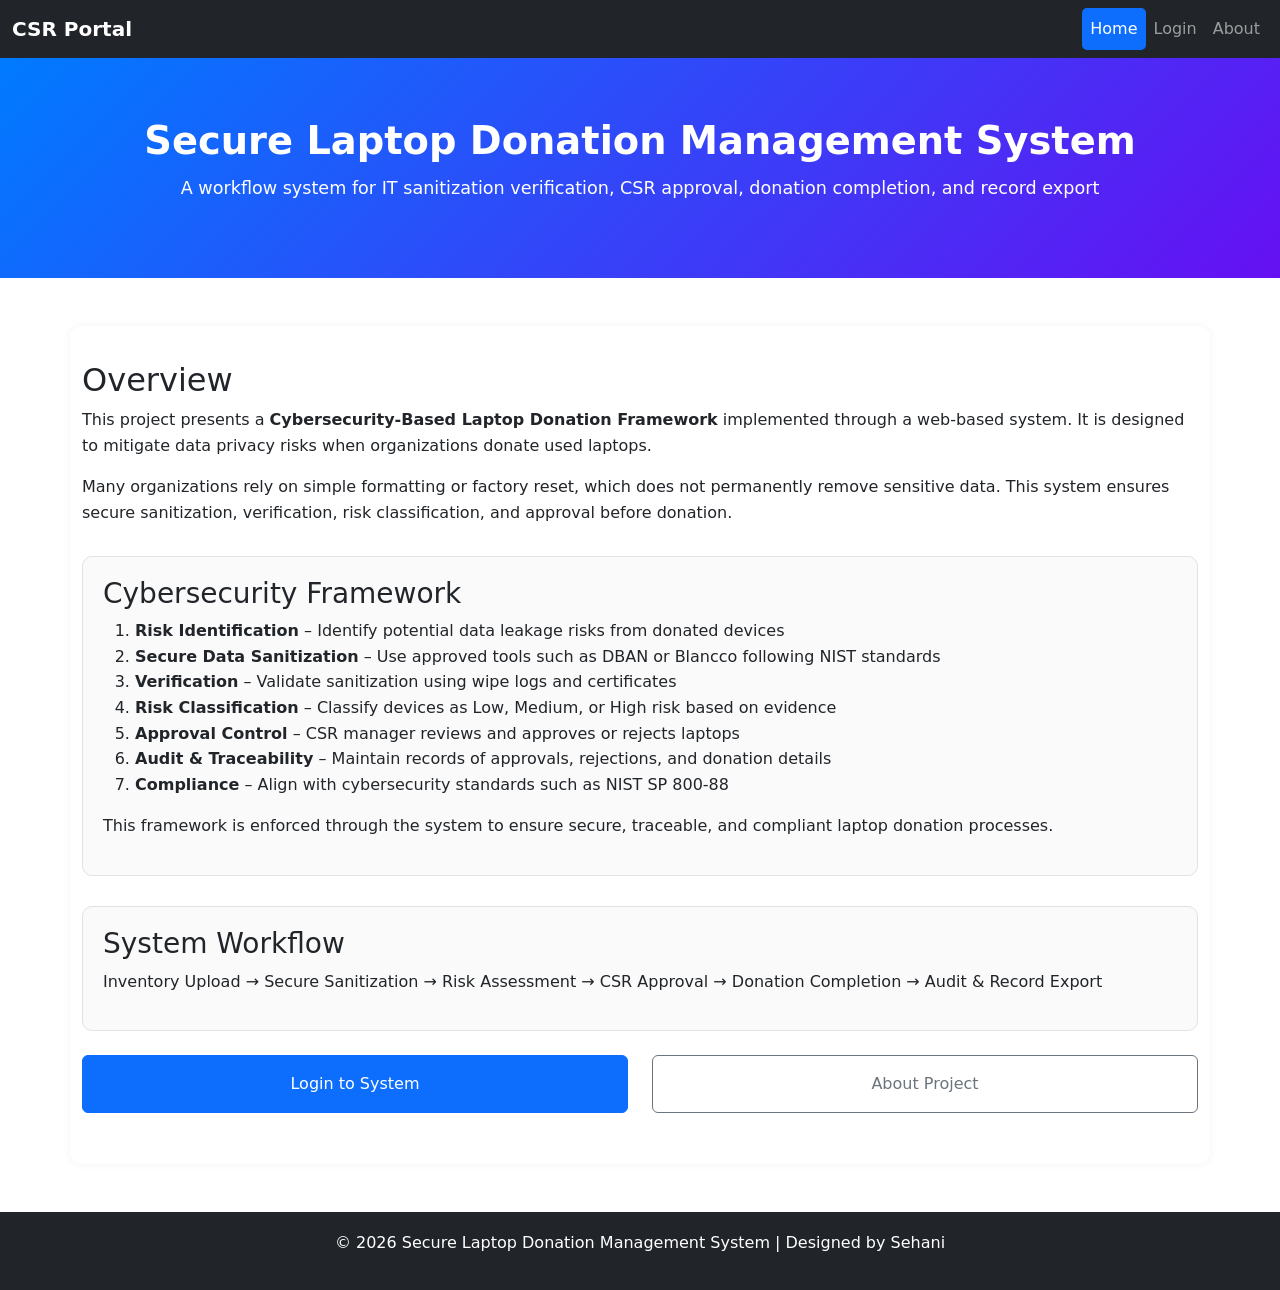
<file: index.html>
<!DOCTYPE html>
<html lang="en">
<head>
  <meta charset="UTF-8" />
  <meta name="viewport" content="width=device-width, initial-scale=1.0" />
  <title>Secure Laptop Donation Management System</title>
  <link rel="stylesheet" href="style.css" />
  <link href="https://cdn.jsdelivr.net/npm/bootstrap@5.3.0/dist/css/bootstrap.min.css" rel="stylesheet" />
</head>
<body>
  <nav class="navbar navbar-expand-lg navbar-dark bg-dark">
    <div class="container-fluid">
      <a class="navbar-brand" href="index.html">CSR Portal</a>
      <button class="navbar-toggler" type="button" data-bs-toggle="collapse" data-bs-target="#navbarNav">
        <span class="navbar-toggler-icon"></span>
      </button>
      <div class="collapse navbar-collapse" id="navbarNav">
        <ul class="navbar-nav ms-auto">
          <li class="nav-item"><a class="nav-link active" href="index.html">Home</a></li>
          <li class="nav-item"><a class="nav-link" href="login.html">Login</a></li>
          <li class="nav-item"><a class="nav-link" href="about.html">About</a></li>
        </ul>
      </div>
    </div>
  </nav>

  <header>
    <h1>Secure Laptop Donation Management System</h1>
    <p>A workflow system for IT sanitization verification, CSR approval, donation completion, and record export</p>
  </header>

  <div class="container my-5">
    <h2>Overview</h2>

<p>
This project presents a <strong>Cybersecurity-Based Laptop Donation Framework</strong> implemented through a web-based system. 
It is designed to mitigate data privacy risks when organizations donate used laptops.
</p>

<p>
Many organizations rely on simple formatting or factory reset, which does not permanently remove sensitive data. 
This system ensures secure sanitization, verification, risk classification, and approval before donation.
</p>

<div class="card-section">
  <h3>Cybersecurity Framework</h3>

  <ol>
    <li><strong>Risk Identification</strong> – Identify potential data leakage risks from donated devices</li>

    <li><strong>Secure Data Sanitization</strong> – Use approved tools such as DBAN or Blancco following NIST standards</li>

    <li><strong>Verification</strong> – Validate sanitization using wipe logs and certificates</li>

    <li><strong>Risk Classification</strong> – Classify devices as Low, Medium, or High risk based on evidence</li>

    <li><strong>Approval Control</strong> – CSR manager reviews and approves or rejects laptops</li>

    <li><strong>Audit & Traceability</strong> – Maintain records of approvals, rejections, and donation details</li>

    <li><strong>Compliance</strong> – Align with cybersecurity standards such as NIST SP 800-88</li>
  </ol>

  <p>
    This framework is enforced through the system to ensure secure, traceable, and compliant laptop donation processes.
  </p>
</div>

<div class="card-section">
  <h3>System Workflow</h3>

  <p>
    Inventory Upload → Secure Sanitization → Risk Assessment → CSR Approval → Donation Completion → Audit & Record Export
  </p>
</div>

    <div class="row mt-4">
      <div class="col-md-6 mb-3">
        <a href="login.html" class="btn btn-primary w-100 py-3">Login to System</a>
      </div>
      <div class="col-md-6 mb-3">
        <a href="about.html" class="btn btn-outline-secondary w-100 py-3">About Project</a>
      </div>
    </div>
  </div>

  <footer>
    <p>&copy; 2026 Secure Laptop Donation Management System | Designed by Sehani</p>
  </footer>

  <script src="script.js"></script>
  <script src="https://cdn.jsdelivr.net/npm/bootstrap@5.3.0/dist/js/bootstrap.bundle.min.js"></script>
</body>
</html>
</file>
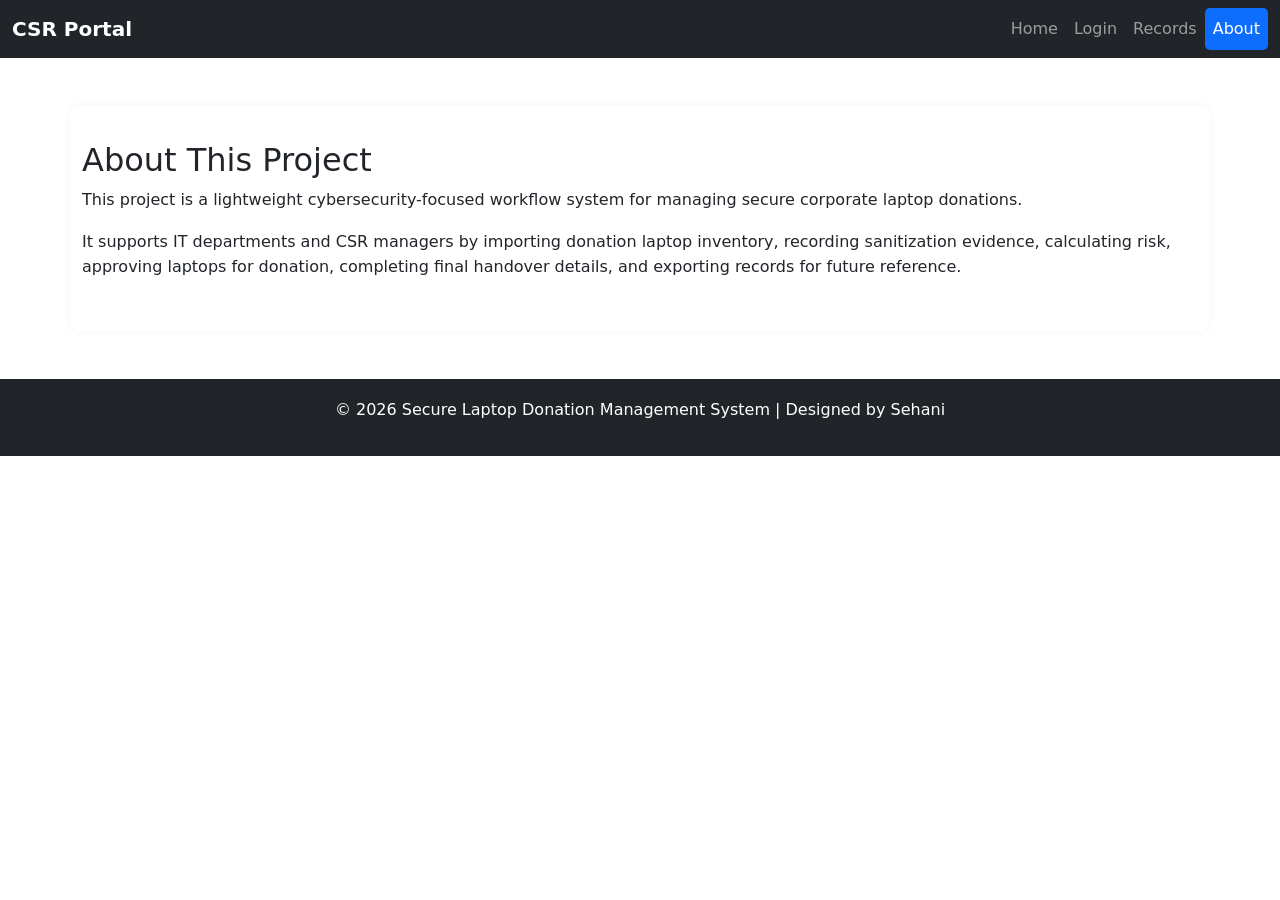
<file: about.html>
<!DOCTYPE html>
<html lang="en">
<head>
  <meta charset="UTF-8" />
  <meta name="viewport" content="width=device-width, initial-scale=1.0" />
  <title>About</title>
  <link rel="stylesheet" href="style.css" />
  <link href="https://cdn.jsdelivr.net/npm/bootstrap@5.3.0/dist/css/bootstrap.min.css" rel="stylesheet" />
</head>
<body>
  <nav class="navbar navbar-expand-lg navbar-dark bg-dark">
    <div class="container-fluid">
      <a class="navbar-brand" href="index.html">CSR Portal</a>
      <div class="collapse navbar-collapse show">
        <ul class="navbar-nav ms-auto">
          <li class="nav-item"><a class="nav-link" href="index.html">Home</a></li>
          <li class="nav-item"><a class="nav-link" href="login.html">Login</a></li>
          <li class="nav-item"><a class="nav-link" href="records.html">Records</a></li>
          <li class="nav-item"><a class="nav-link active" href="about.html">About</a></li>
        </ul>
      </div>
    </div>
  </nav>

  <div class="container my-5">
    <h2>About This Project</h2>
    <p>
      This project is a lightweight cybersecurity-focused workflow system for managing secure corporate laptop donations.
    </p>
    <p>
      It supports IT departments and CSR managers by importing donation laptop inventory,
      recording sanitization evidence, calculating risk, approving laptops for donation,
      completing final handover details, and exporting records for future reference.
    </p>
  </div>

  <footer>
    <p>&copy; 2026 Secure Laptop Donation Management System | Designed by Sehani</p>
  </footer>

  <script src="script.js"></script>
</body>
</html>
</file>
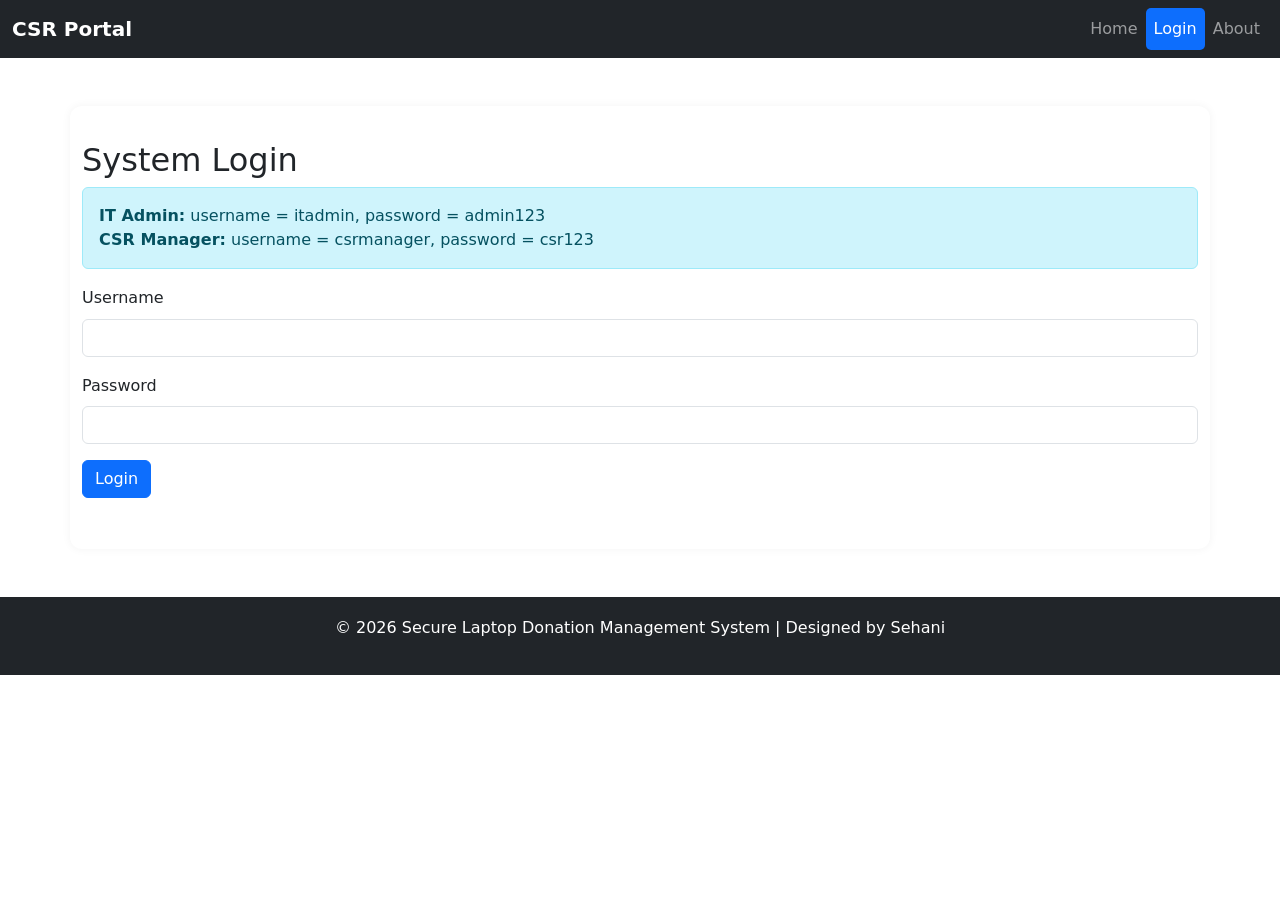
<file: login.html>
<!DOCTYPE html>
<html lang="en">
<head>
  <meta charset="UTF-8" />
  <meta name="viewport" content="width=device-width, initial-scale=1.0" />
  <title>Login</title>
  <link rel="stylesheet" href="style.css" />
  <link href="https://cdn.jsdelivr.net/npm/bootstrap@5.3.0/dist/css/bootstrap.min.css" rel="stylesheet" />
</head>
<body>
  <nav class="navbar navbar-expand-lg navbar-dark bg-dark">
    <div class="container-fluid">
      <a class="navbar-brand" href="index.html">CSR Portal</a>
      <div class="collapse navbar-collapse show">
        <ul class="navbar-nav ms-auto">
          <li class="nav-item"><a class="nav-link" href="index.html">Home</a></li>
          <li class="nav-item"><a class="nav-link active" href="login.html">Login</a></li>
          <li class="nav-item"><a class="nav-link" href="about.html">About</a></li>
        </ul>
      </div>
    </div>
  </nav>

  <div class="container my-5">
    <h2>System Login</h2>

    <div class="alert alert-info">
      <strong>IT Admin:</strong> username = itadmin, password = admin123<br>
      <strong>CSR Manager:</strong> username = csrmanager, password = csr123
    </div>

    <form id="loginForm">
      <div class="mb-3">
        <label class="form-label">Username</label>
        <input type="text" class="form-control" id="username" required>
      </div>

      <div class="mb-3">
        <label class="form-label">Password</label>
        <input type="password" class="form-control" id="password" required>
      </div>

      <button type="submit" class="btn btn-primary">Login</button>
    </form>

    <div id="loginMessage" class="mt-3"></div>
  </div>

  <footer>
    <p>&copy; 2026 Secure Laptop Donation Management System | Designed by Sehani</p>
  </footer>

  <script src="script.js"></script>
</body>
</html>
</file>
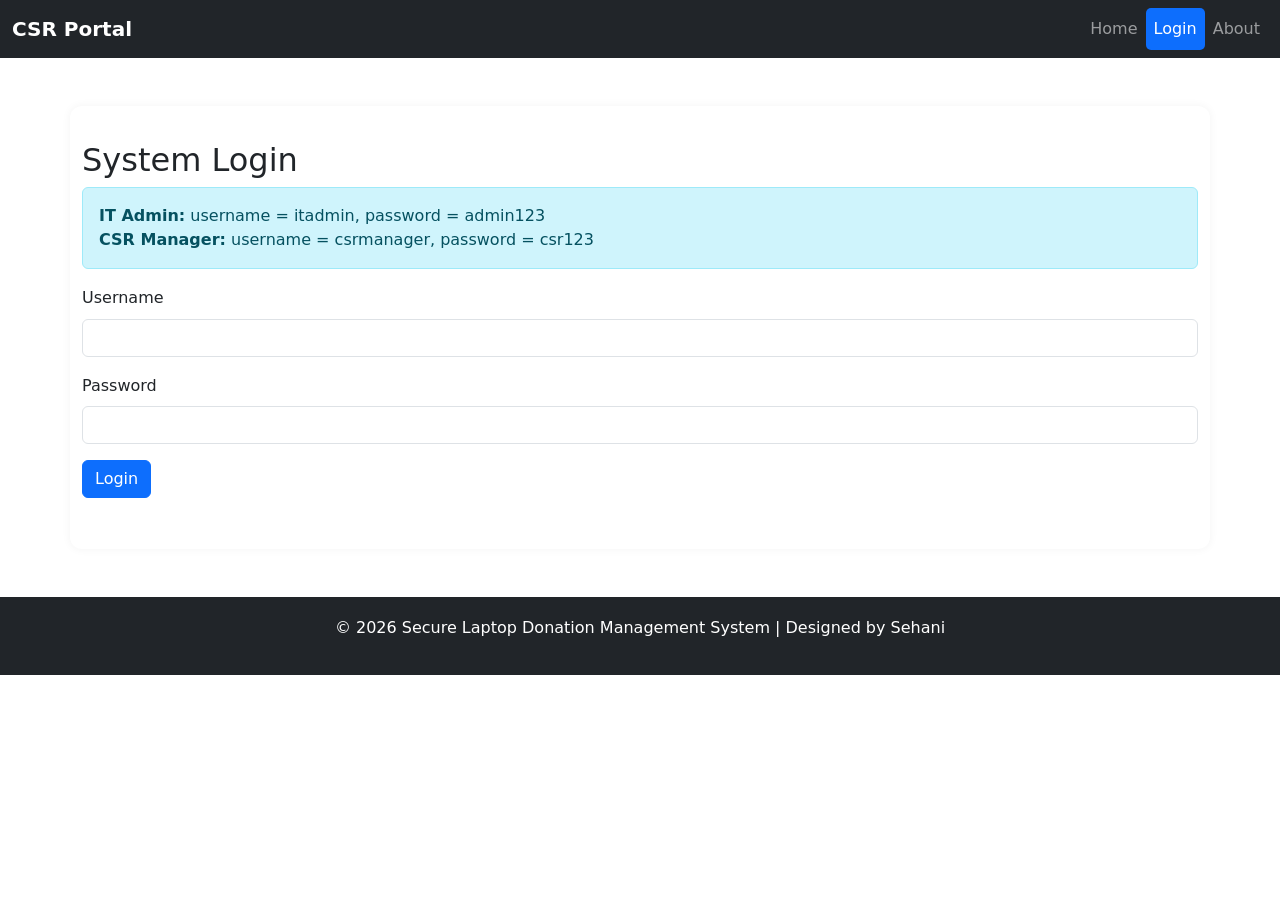
<file: records.html>
<!DOCTYPE html>
<html lang="en">
<head>
  <meta charset="UTF-8" />
  <meta name="viewport" content="width=device-width, initial-scale=1.0" />
  <title>All Records</title>
  <link rel="stylesheet" href="style.css" />
  <link href="https://cdn.jsdelivr.net/npm/bootstrap@5.3.0/dist/css/bootstrap.min.css" rel="stylesheet" />
</head>
<body onload="checkRoleForRecords(); loadAllRecords(); loadStats();">

  <nav class="navbar navbar-expand-lg navbar-dark bg-dark">
    <div class="container-fluid">
      <a class="navbar-brand" href="index.html">CSR Portal</a>
      <div class="collapse navbar-collapse show">
        <ul class="navbar-nav ms-auto">
          <li class="nav-item"><a class="nav-link" href="index.html">Home</a></li>
          <li class="nav-item"><a class="nav-link" href="login.html">Login</a></li>
          <li class="nav-item"><a class="nav-link active" href="records.html">Records</a></li>
          <li class="nav-item"><a class="nav-link" href="about.html">About</a></li>
        </ul>
      </div>
    </div>
  </nav>

  <div class="container my-5">
    <h2>All Laptop Records</h2>

    <div class="stats-grid">
      <div class="stat-card"><h4>Total Records</h4><p id="statTotal">0</p></div>
      <div class="stat-card"><h4>Pending IT</h4><p id="statPendingIT">0</p></div>
      <div class="stat-card"><h4>Pending CSR</h4><p id="statPendingCSR">0</p></div>
      <div class="stat-card"><h4>Approved</h4><p id="statApproved">0</p></div>
      <div class="stat-card"><h4>Donated</h4><p id="statDonated">0</p></div>
    </div>
    <div class="stat-card">
  <h4>Rejected</h4>
  <p id="statRejected">0</p>
</div>

    <div class="mb-3 mt-4">
      <input type="text" id="searchRecords" class="form-control"
        placeholder="Search by Asset ID, Serial Number, Model, Status, or Donated To"
        oninput="loadAllRecords()">
    </div>

    <div class="mb-3">
  <button class="btn btn-outline-success" onclick="downloadAllRecordsCSV()">Download Full Records CSV</button>
  <button class="btn btn-outline-primary ms-2" onclick="downloadDonatedRecordsCSV()">Download Donated Records CSV</button>
  <button class="btn btn-outline-secondary ms-2" onclick="printDonatedRecords()">Print Donated Records</button>
  <button class="btn btn-danger ms-2" onclick="clearAllData()">Clear All System Data</button>
</div>

    <div class="table-responsive">
      <table class="table table-bordered table-striped">
        <thead class="table-dark">
  <tr>
    <th>Asset ID</th>
    <th>Serial Number</th>
    <th>Model</th>
    <th>Current Status</th>
    <th>Sanitization Method</th>
    <th>Wipe Log</th>
    <th>Certificate</th>
    <th>Risk Level</th>
    <th>Approved By</th>
    <th>Approval Date</th>
    <th>Rejection Reason</th>
    <th>Rework Note</th>
    <th>Donation Category</th>
    <th>Exact Place Name</th>
    <th>Contact Person</th>
    <th>Donation Batch</th>
    <th>Completed By</th>
    <th>Completion Date</th>
    <th>Remarks</th>
    <th>IT Notes</th>
  </tr>
</thead>
        <tbody id="recordsTableBody"></tbody>
      </table>
    </div>
  </div>

  <footer>
    <p>&copy; 2026 Secure Laptop Donation Management System | Designed by Sehani</p>
  </footer>

  <script src="script.js"></script>
</body>
</html>
</file>
<file: style.css>
body {
  font-family: 'Segoe UI', Tahoma, Geneva, Verdana, sans-serif;
  background-color: #f8f9fa;
  color: #212529;
  margin: 0;
  padding: 0;
}

header {
  background: linear-gradient(135deg, #007bff, #6610f2);
  color: white;
  text-align: center;
  padding: 60px 20px;
}

header h1 {
  font-size: 2.4rem;
  font-weight: bold;
}

header p {
  font-size: 1.1rem;
  margin-top: 10px;
}

.navbar-brand {
  font-weight: bold;
}

.nav-link {
  font-size: 1rem;
  padding: 8px 14px;
}

.nav-link.active {
  background-color: #0d6efd;
  border-radius: 5px;
}

.container {
  max-width: 1150px;
  margin: auto;
  padding: 35px 20px;
  background-color: white;
  border-radius: 12px;
  box-shadow: 0 0 10px rgba(0, 0, 0, 0.05);
  margin-top: 30px;
}

.card-section {
  margin-top: 30px;
  padding: 20px;
  border: 1px solid #e2e2e2;
  border-radius: 10px;
  background-color: #fafafa;
}

.stats-grid {
  display: grid;
  grid-template-columns: repeat(auto-fit, minmax(180px, 1fr));
  gap: 15px;
  margin-top: 20px;
}

.stat-card {
  background: #f3f6fb;
  border: 1px solid #dfe7f3;
  border-radius: 10px;
  padding: 16px;
  text-align: center;
}

.stat-card h4 {
  margin: 0;
  font-size: 1rem;
}

.stat-card p {
  margin: 10px 0 0;
  font-size: 1.6rem;
  font-weight: bold;
  color: #0d6efd;
}

h2, h3, h4 {
  font-weight: bold;
  margin-top: 20px;
}

p, ul, ol, label, td, th {
  font-size: 1rem;
  line-height: 1.6;
}

footer {
  background-color: #212529;
  color: white;
  text-align: center;
  padding: 18px 10px;
  font-size: 0.95rem;
  margin-top: 40px;
}

a {
  text-decoration: none;
}

a:hover {
  text-decoration: underline;
}

.table td, .table th {
  vertical-align: middle;
}
</file>
